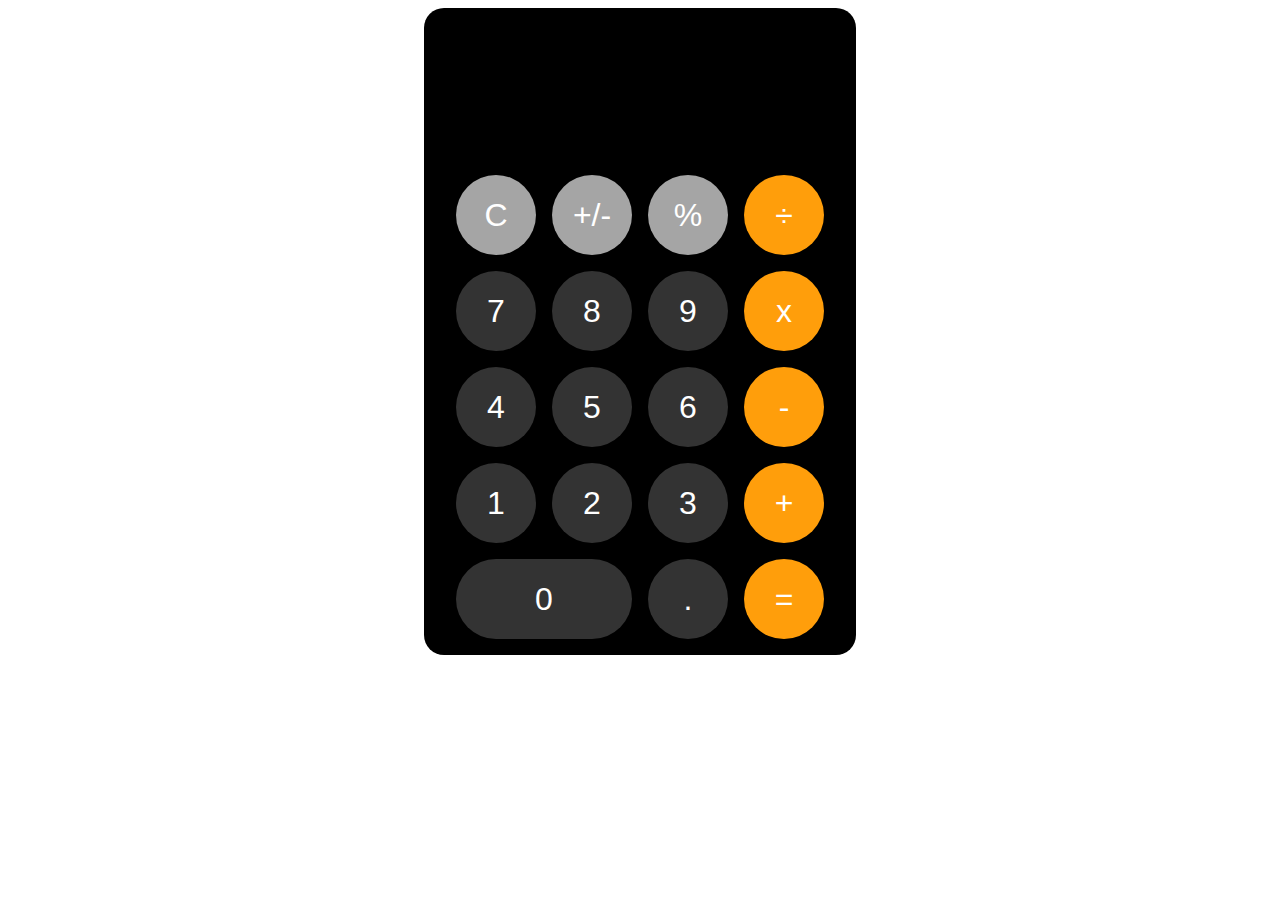
<file: calculator/index.html>
<!DOCTYPE html>
<html lang="en">
  <head>
    <meta charset="UTF-8" />
    <meta name="viewport" content="width=device-width, initial-scale=1.0" />
    <link rel="stylesheet" href="style.css" />
    <title>Calculator</title>
  </head>
  <body>
    <div id="calculator">
      <input id="display" readonly />
      <div id="buttons">
        <button data-value="clear" class="light-gray">C</button>
        <button data-value="+/-" class="light-gray">+/-</button>
        <button data-value="%" class="light-gray">%</button>
        <button data-value="÷" class="orange">÷</button>
        <button data-value="7" class="gray">7</button>
        <button data-value="8" class="gray">8</button>
        <button data-value="9" class="gray">9</button>
        <button data-value="x" class="orange">x</button>
        <button data-value="4" class="gray">4</button>
        <button data-value="5" class="gray">5</button>
        <button data-value="6" class="gray">6</button>
        <button data-value="-" class="orange">-</button>
        <button data-value="1" class="gray">1</button>
        <button data-value="2" class="gray">2</button>
        <button data-value="3" class="gray">3</button>
        <button data-value="+" class="orange">+</button>
        <button data-value="0" class="gray zero">0</button>
        <button data-value="." class="gray">.</button>
        <button data-value="=" class="orange">=</button>
      </div>
    </div>
  </body>
  <script src="script.js"></script>
</html>
</file>
<file: calculator/style.css>
body {
  display: flex;
  align-items: center;
  justify-content: center;
  
}

#display {
  width: 80%;
  padding: 2rem;
  border-radius: 12px;
  border: none;
  background-color: rgb(0, 0, 0);
  color: white;
  font-size: 3rem;
}

button {
  width: 5rem;
  height: 5rem;
  border-radius: 50%;
  border: none;
  font-size: 2rem;
}

#buttons {
  display: grid;
  grid-template-columns: 1fr 1fr 1fr 1fr;
  gap: 1rem;
}

#calculator {
  display: flex;
  flex-direction: column;
  justify-content: center;
  align-items: center;
  max-width: 400px;
  padding: 1rem;
  gap: 2rem;
  background-color: rgb(0, 0, 0);
  border-radius: 20px;
}

.zero {
  grid-column: 1 / 3;
  width: 11rem;
  border-radius: 4rem;
}

.gray {
  background-color: #333333;
  color: rgb(255, 255, 255);
}

.light-gray {
  background-color: #a5a5a5;
  color: rgb(255, 255, 255);
}

.orange {
  background-color: #ff9e0b;
  color: rgb(255, 255, 255);
}
</file>
